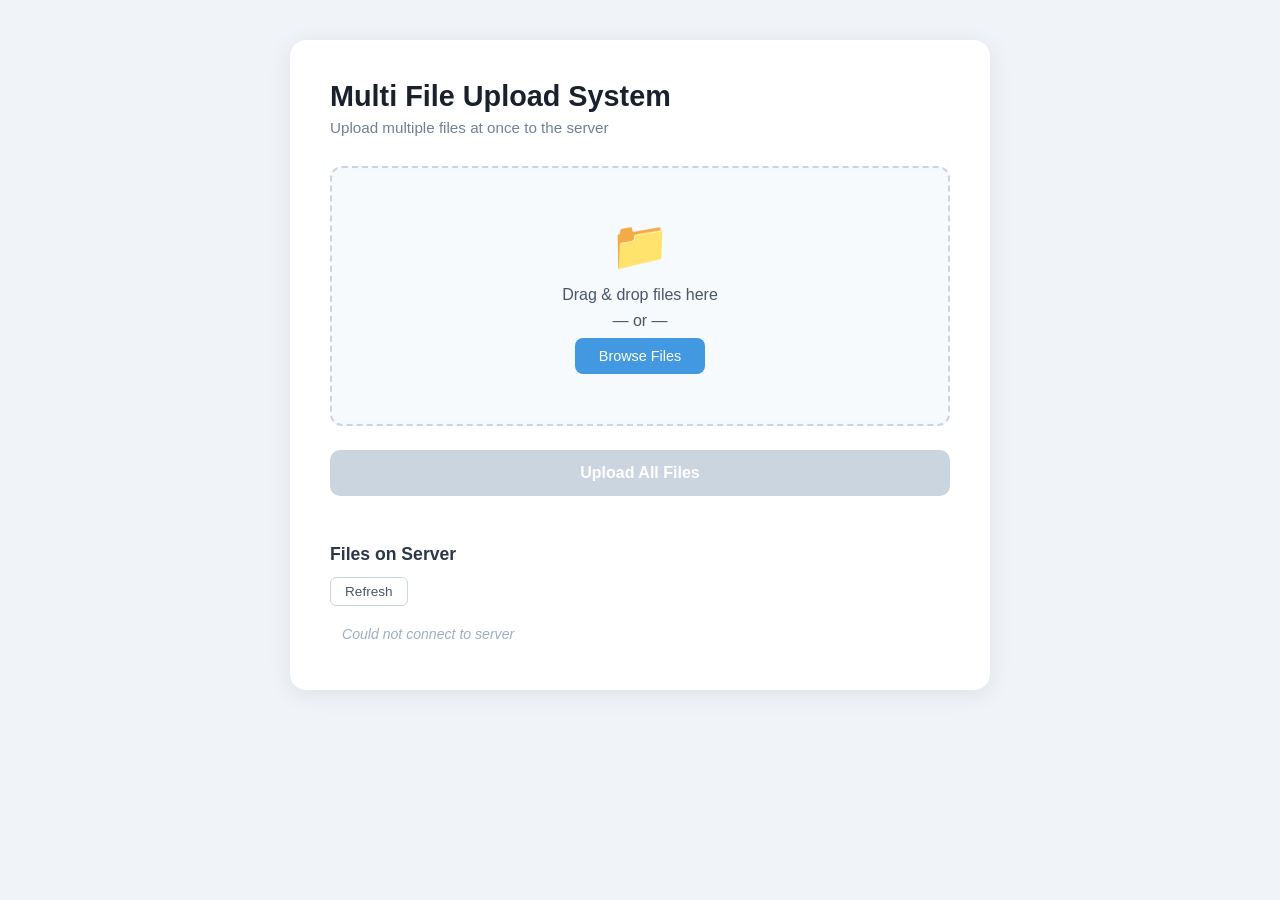
<file: webupload/client/index.html>
<!DOCTYPE html>
<html lang="en">
<head>
    <meta charset="UTF-8">
    <meta name="viewport" content="width=device-width, initial-scale=1.0">
    <title>Multi File Upload System</title>
    <link rel="stylesheet" href="style.css">
</head>
<body>

    <div class="container">
        <h1>Multi File Upload System</h1>
        <p class="subtitle">Upload multiple files at once to the server</p>

        <div class="drop-zone" id="dropZone">
            <div class="drop-icon">&#128193;</div>
            <p>Drag & drop files here</p>
            <p class="or">— or —</p>
            <label for="fileInput" class="browse-btn">Browse Files</label>
            <input type="file" id="fileInput" multiple hidden>
        </div>

        <div class="file-list" id="fileList"></div>

        <button class="upload-btn" id="uploadBtn" disabled>Upload All Files</button>

        <div class="results" id="results"></div>

        <div class="stored-files">
            <h2>Files on Server</h2>
            <button class="refresh-btn" id="refreshBtn">Refresh</button>
            <ul id="serverFiles"></ul>
        </div>
    </div>

    <script src="upload.js"></script>
</body>
</html>
</file>
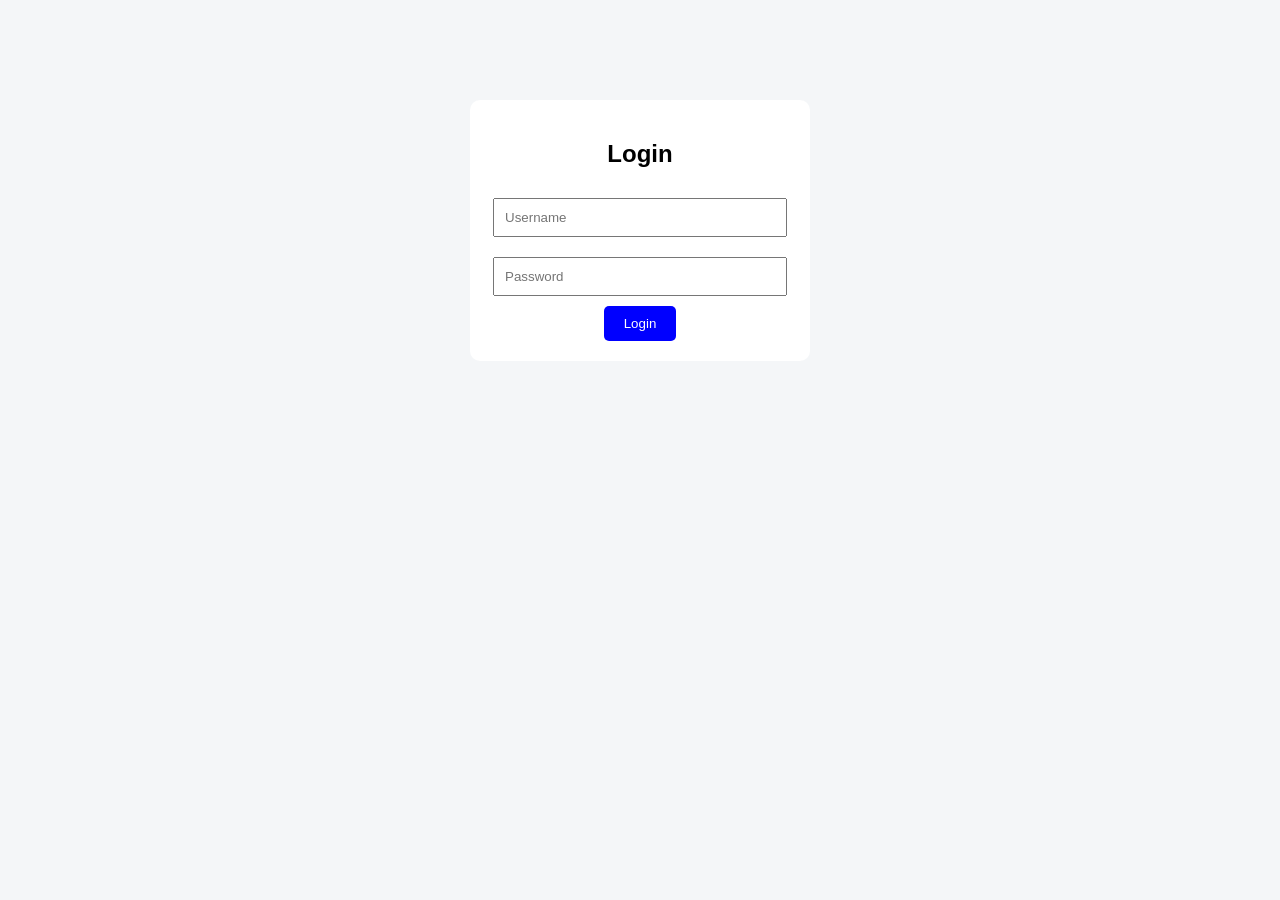
<file: multifileupload/web/templates/login.html>
<!DOCTYPE html>
<html>
<head>
    <title>Login</title>
    <style>
        body {
            font-family: Arial;
            background: #f4f6f8;
        }

        .login-box {
            width: 300px;
            margin: 100px auto;
            background: white;
            padding: 20px;
            border-radius: 10px;
            text-align: center;
        }

        input {
            width: 90%;
            padding: 10px;
            margin: 10px 0;
        }

        button {
            padding: 10px 20px;
            background: blue;
            color: white;
            border: none;
            border-radius: 5px;
        }
    </style>
</head>
<body>

<div class="login-box">
    <h2>Login</h2>

    <form method="POST">
        <input type="text" name="username" placeholder="Username" required>
        <input type="password" name="password" placeholder="Password" required>
        <button type="submit">Login</button>
    </form>
</div>

</body>
</html>
</file>
<file: webupload/client/style.css>
* {
    margin: 0;
    padding: 0;
    box-sizing: border-box;
}

body {
    font-family: 'Segoe UI', Tahoma, Geneva, Verdana, sans-serif;
    background: #f0f4f8;
    min-height: 100vh;
    display: flex;
    justify-content: center;
    padding: 40px 20px;
}

.container {
    background: white;
    border-radius: 16px;
    padding: 40px;
    width: 100%;
    max-width: 700px;
    box-shadow: 0 4px 24px rgba(0,0,0,0.08);
    height: fit-content;
}

h1 {
    font-size: 1.8rem;
    color: #1a202c;
    margin-bottom: 6px;
}

.subtitle {
    color: #718096;
    margin-bottom: 30px;
    font-size: 0.95rem;
}

/* Drop Zone */
.drop-zone {
    border: 2px dashed #cbd5e0;
    border-radius: 12px;
    padding: 50px 20px;
    text-align: center;
    cursor: pointer;
    transition: all 0.2s;
    background: #f7fafc;
    margin-bottom: 24px;
}

.drop-zone.dragover {
    border-color: #4299e1;
    background: #ebf8ff;
}

.drop-icon {
    font-size: 3rem;
    margin-bottom: 12px;
}

.drop-zone p {
    color: #4a5568;
    font-size: 1rem;
    margin-bottom: 8px;
}

.or {
    color: #a0aec0;
    font-size: 0.85rem;
    margin: 8px 0 14px;
}

.browse-btn {
    display: inline-block;
    padding: 10px 24px;
    background: #4299e1;
    color: white;
    border-radius: 8px;
    cursor: pointer;
    font-size: 0.9rem;
    transition: background 0.2s;
}

.browse-btn:hover {
    background: #3182ce;
}

/* File List */
.file-list {
    margin-bottom: 20px;
}

.file-item {
    background: #f7fafc;
    border: 1px solid #e2e8f0;
    border-radius: 8px;
    padding: 12px 16px;
    margin-bottom: 10px;
}

.file-header {
    display: flex;
    justify-content: space-between;
    align-items: center;
    margin-bottom: 8px;
}

.file-name {
    font-size: 0.9rem;
    color: #2d3748;
    font-weight: 500;
}

.file-size {
    font-size: 0.8rem;
    color: #a0aec0;
}

.progress-bar-bg {
    background: #e2e8f0;
    border-radius: 99px;
    height: 8px;
    overflow: hidden;
}

.progress-bar {
    height: 100%;
    background: #4299e1;
    border-radius: 99px;
    width: 0%;
    transition: width 0.3s ease;
}

.progress-bar.done {
    background: #48bb78;
}

.file-status {
    font-size: 0.78rem;
    color: #718096;
    margin-top: 4px;
    text-align: right;
}

/* Upload Button */
.upload-btn {
    width: 100%;
    padding: 14px;
    background: #4299e1;
    color: white;
    border: none;
    border-radius: 10px;
    font-size: 1rem;
    cursor: pointer;
    font-weight: 600;
    transition: background 0.2s;
    margin-bottom: 24px;
}

.upload-btn:hover:not(:disabled) {
    background: #3182ce;
}

.upload-btn:disabled {
    background: #cbd5e0;
    cursor: not-allowed;
}

/* Results */
.results {
    margin-bottom: 24px;
}

.result-msg {
    padding: 12px 16px;
    border-radius: 8px;
    font-size: 0.9rem;
}

.result-msg.success {
    background: #f0fff4;
    color: #276749;
    border: 1px solid #9ae6b4;
}

.result-msg.error {
    background: #fff5f5;
    color: #c53030;
    border: 1px solid #feb2b2;
}

/* Server Files */
.stored-files h2 {
    font-size: 1.1rem;
    color: #2d3748;
    margin-bottom: 12px;
}

.refresh-btn {
    background: none;
    border: 1px solid #cbd5e0;
    padding: 6px 14px;
    border-radius: 6px;
    cursor: pointer;
    font-size: 0.85rem;
    color: #4a5568;
    margin-bottom: 12px;
    transition: all 0.2s;
}

.refresh-btn:hover {
    background: #edf2f7;
}

#serverFiles {
    list-style: none;
}

#serverFiles li {
    padding: 8px 12px;
    border-bottom: 1px solid #f0f4f8;
    font-size: 0.88rem;
    color: #4a5568;
}

#serverFiles li:last-child {
    border-bottom: none;
}

#serverFiles .empty {
    color: #a0aec0;
    font-style: italic;
}
</file>
